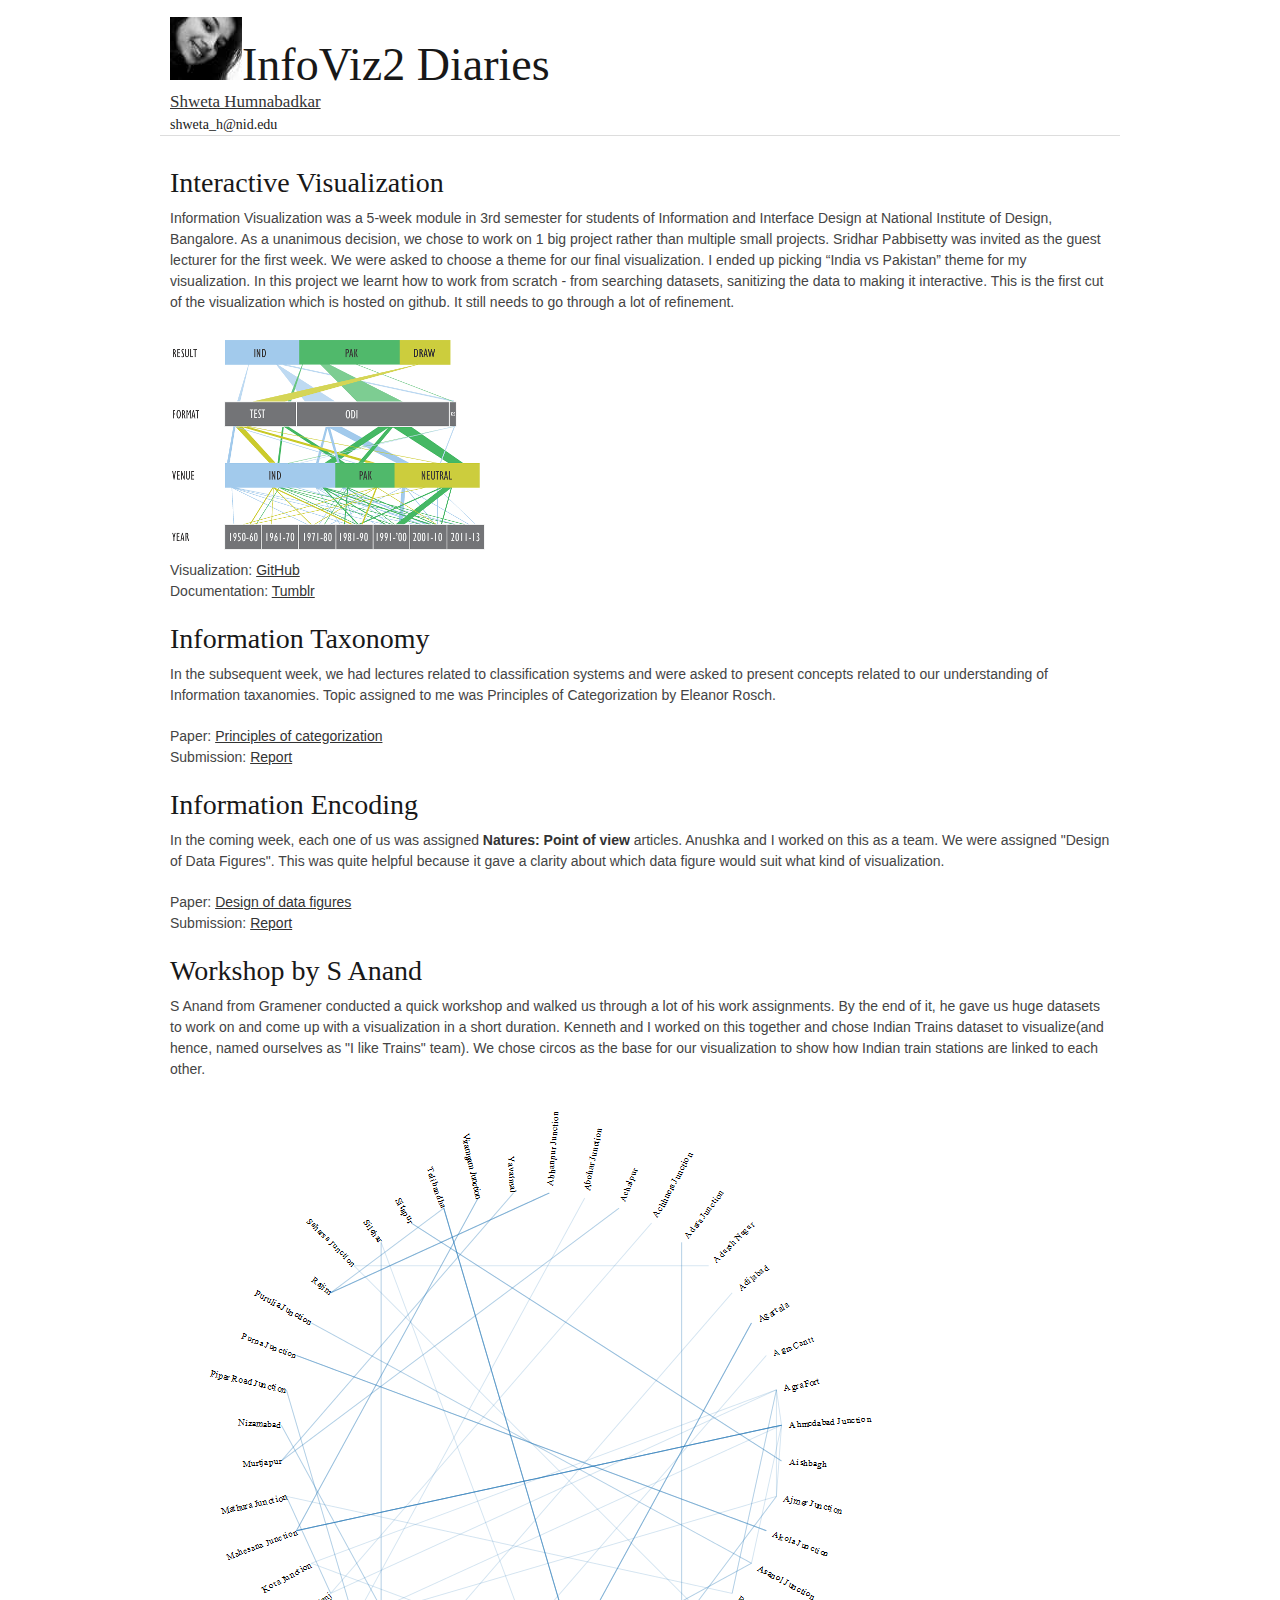
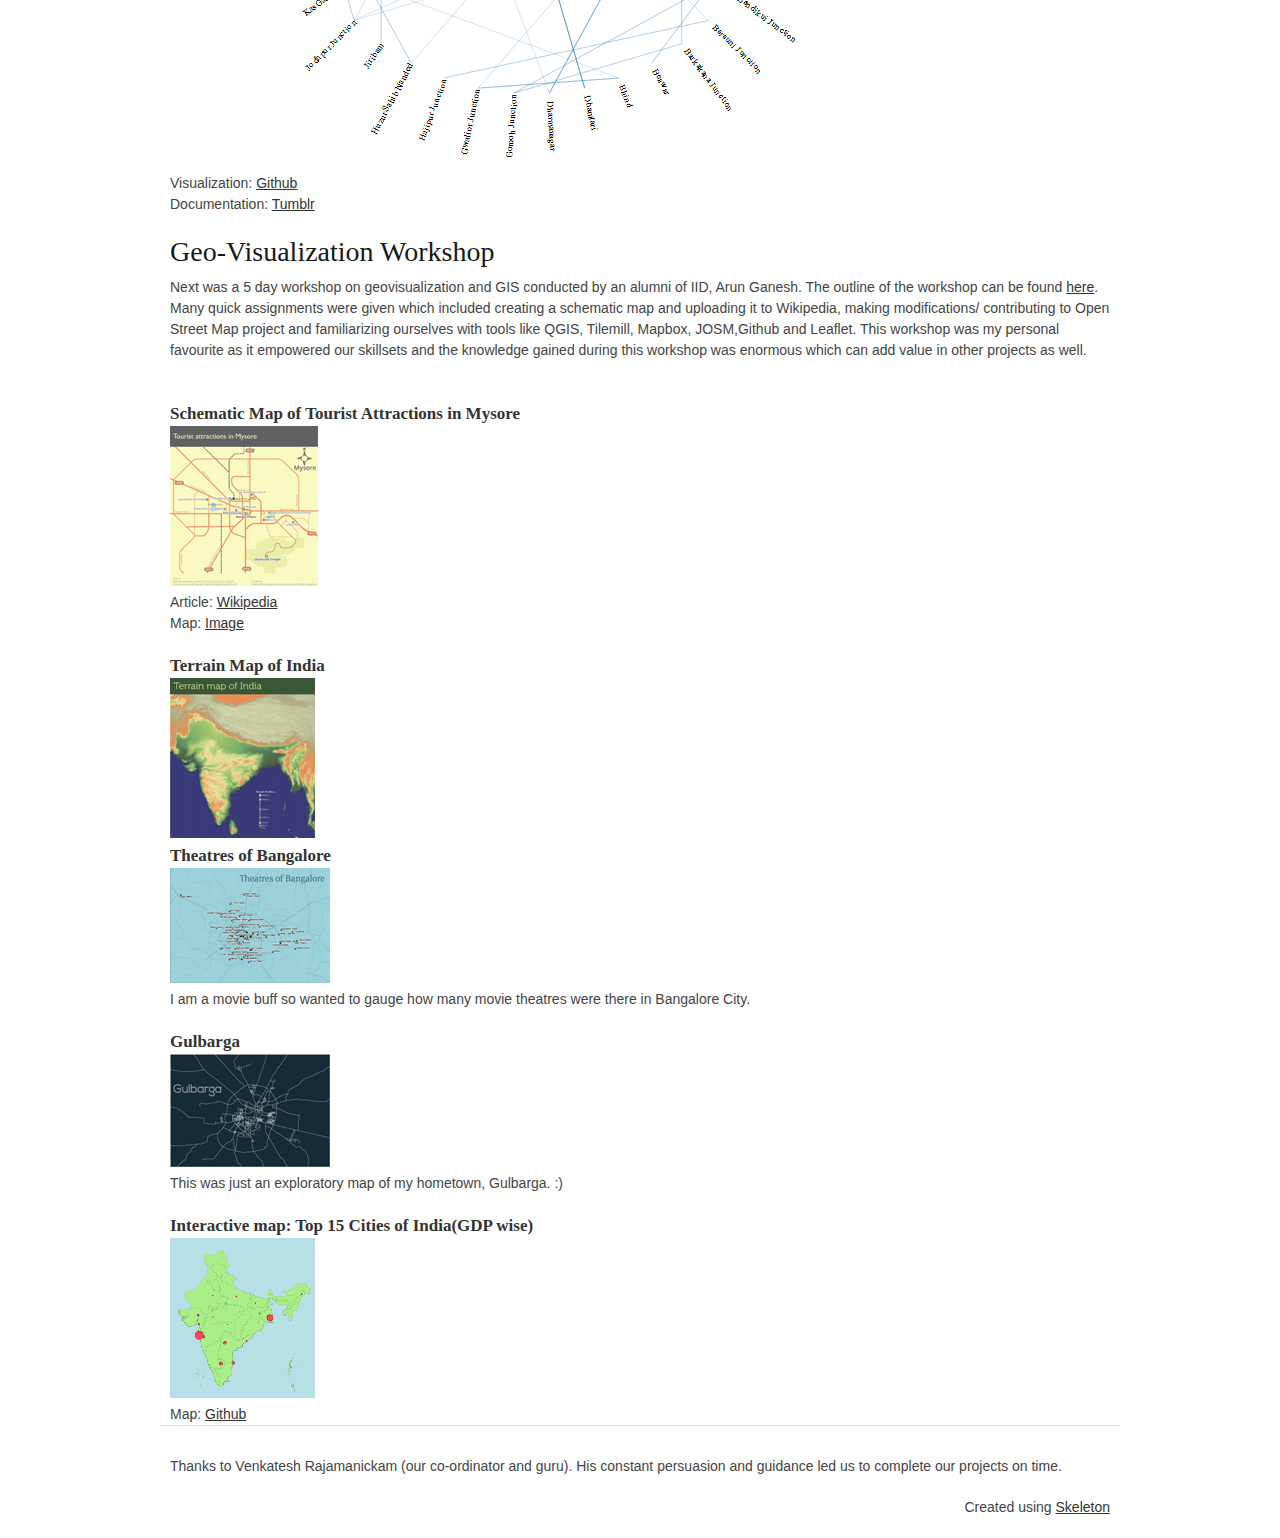
<file: index.html>
<!DOCTYPE html>
<!--[if lt IE 7 ]><html class="ie ie6" lang="en"> <![endif]-->
<!--[if IE 7 ]><html class="ie ie7" lang="en"> <![endif]-->
<!--[if IE 8 ]><html class="ie ie8" lang="en"> <![endif]-->
<!--[if (gte IE 9)|!(IE)]><!--><html lang="en"> <!--<![endif]-->
<head>

	<!-- Basic Page Needs
  ================================================== -->
	<meta charset="utf-8">
	<title>Information Visualization Summary</title>
	<meta name="description" content="">
	<meta name="author" content="Shweta Humnabadkar">

	<!-- Mobile Specific Metas
  ================================================== -->
	<meta name="viewport" content="width=device-width, initial-scale=1, maximum-scale=1">

	<!-- CSS
  ================================================== -->
	<link rel="stylesheet" href="stylesheets/base.css">
	<link rel="stylesheet" href="stylesheets/skeleton.css">
	<link rel="stylesheet" href="stylesheets/layout.css">

	<!--[if lt IE 9]>
		<script src="http://html5shim.googlecode.com/svn/trunk/html5.js"></script>
	<![endif]-->

	<!-- Favicons
	================================================== 
	<link rel="shortcut icon" href="images/favicon.ico">
	<link rel="apple-touch-icon" href="images/apple-touch-icon.png">
	<link rel="apple-touch-icon" sizes="72x72" href="images/apple-touch-icon-72x72.png">
	<link rel="apple-touch-icon" sizes="114x114" href="images/apple-touch-icon-114x114.png">
	-->

</head>
<body>



	<!-- Primary Page Layout
	================================================== -->

	<!-- Delete everything in this .container and get started on your own site! -->

	<div class="container">
		<div class="one-tenth column">			
			<table>
			<tr> <td> <a href="http://www.linkedin.com/pub/shweta-humnabadkar-cua/7/997/457"><img src="./images/Mug_shot_1.jpg" title="Click to view profile"></a></td> <td><h1 class="remove-bottom" style="margin-top: 40px"><!--<font color=#3399CC>-->InfoViz2 Diaries</h1></td></tr>
			</table>

		<h5><a href="http://www.linkedin.com/pub/shweta-humnabadkar-cua/7/997/457">Shweta Humnabadkar</a></h5>
		<h6>shweta_h@nid.edu</h6>

		</div>
		<hr />

		<div class="sixteen columns">
			<h3>Interactive Visualization</h3>
			<p>Information Visualization was a 5-week module in 3rd semester for students of Information and Interface Design at National Institute of Design, Bangalore. As a unanimous decision, we chose to work on 1 big project rather than multiple small projects.  Sridhar Pabbisetty was invited as the guest lecturer for the first week. We were asked to choose a theme for our final visualization. I ended up picking “India vs Pakistan” theme for my visualization. In this project we learnt how to work from scratch - from searching datasets, sanitizing the data to making it interactive. This is the first cut of the visualization which is hosted on github. 
			It still needs to go through a lot of refinement.</p>
			<a href="http://shwetahumnabadkar.github.io/India_Pak_Cricket/"><img src="./images/interactive_vis_1.png" title="Click to view visualization"></a>
			<p>Visualization: <a href="http://shwetahumnabadkar.github.io/India_Pak_Cricket/">GitHub</a><br>
			Documentation: <a href="http://datavizdiaries.tumblr.com/post/54358754999/india-vs-pakistan-cricket-visualization">Tumblr</a></p>
		</div>
		<div class="sixteen columns">
			<h3>Information Taxonomy</h3>
			<p>In the subsequent week, we had lectures related to classification systems and were asked to present concepts related to our understanding of Information taxanomies. Topic assigned to me was Principles of Categorization by Eleanor Rosch.</p>
			Paper: <a href="http://commonweb.unifr.ch/artsdean/pub/gestens/f/as/files/4610/9778_083247.pdf">Principles of categorization</a><br>
			Submission: <a href="https://www.dropbox.com/s/ig6bqthrxyzivg1/Principles%20of%20categorization.docx">Report</a></p>
		</div>
		<div class="sixteen columns">
			<h3>Information Encoding</h3>
			<p> In the coming week, each one of us was assigned <strong>Natures: Point of view</strong> articles. Anushka and I worked on this as a team. We were assigned "Design of Data Figures". This was quite helpful because it gave a clarity about which data figure would suit what kind of visualization.</p>
			Paper: <a href="http://www.nature.com/nmeth/journal/v7/n9/full/nmeth0910-665.html">Design of data figures</a><br>
			Submission: <a href="https://www.dropbox.com/s/upa62rusbnep1tx/Design%20of%20data%20figures%20report.pdf">Report</a></p>
		</div>

		<div class="sixteen columns">
			<h3>Workshop by S Anand</h3>
			<p> S Anand from Gramener conducted a quick workshop and walked us through a lot of his work assignments. By the end of it, he gave us huge datasets to work on and come up with a visualization in a short duration. Kenneth and I worked on this together and chose Indian Trains dataset to visualize(and hence, named ourselves as "I like Trains" team). We chose circos as the base for our visualization to show how Indian train stations are linked to each other. </p>
			<a href="http://inosaint.github.io/visualizing-trains/"><img src="./images/trainCircos.png"></a><br>
			Visualization: <a href="http://inosaint.github.io/visualizing-trains/">Github</a><br>
			Documentation: <a href="http://visualizingtrains.tumblr.com/">Tumblr</a></p>
		</div>


		<div class="sixteen columns">
			<h3>Geo-Visualization Workshop</h3>
			<p>Next was a 5 day workshop on geovisualization and GIS conducted by an alumni of IID, Arun Ganesh. The outline of the workshop can be found <a href= "http://en.wikipedia.org/wiki/User:Planemad/Talks/">here</a>. Many quick assignments were given which included creating a schematic map and uploading it to Wikipedia, making modifications/ contributing to Open Street Map project and familiarizing ourselves with tools like QGIS, Tilemill, Mapbox, JOSM,Github and Leaflet. This workshop was my personal favourite as it empowered our skillsets and the knowledge gained during this workshop was enormous which can add value in other projects as well. </p> <br>
			<h5><strong>Schematic Map of Tourist Attractions in Mysore</strong></h5>
			<a href="http://en.wikipedia.org/wiki/File:Schematic_tourist_map_of_Mysore.jpg">
			<img src="./images/small_Mysore_schematic_map.png" title="Schematic map of Mysore"></a><br>
			Article: <a href="http://en.wikipedia.org/wiki/Tourist_attractions_in_Mysore">Wikipedia</a><br>
			Map: <a href="http://en.wikipedia.org/wiki/File:Schematic_tourist_map_of_Mysore.jpg">Image</a></p>
			
			<h5><strong>Terrain Map of India</strong></h5>
			<a href="./images/Terrain.png">
			<img src="./images/small_Terrain.png" title="Terrain Map of India"></a><br>

			<h5><strong>Theatres of Bangalore</strong></h5>
			<a href="./images/Theatres_of_Bangalore.png">
			<img src="./images/small_Theatres_of_Bangalore.png" title="Theatres of Bangalore"></a><br>
			<p>I am a movie buff so wanted to gauge how many movie theatres were there in Bangalore City.</p>


			<h5><strong>Gulbarga</strong></h5>
			<a href="./images/Gulbarga.png">
			<img src="./images/small_Gulbarga.png"  title="Gulbarga"></a><br>
			<p>This was just an exploratory map of my hometown, Gulbarga. :)</p>
			

			<h5><strong>Interactive map: Top 15 Cities of India(GDP wise)</strong></h5>
			<a href="http://shwetahumnabadkar.github.io/Top15_Cities">
			<img src="./images/small_GDP.png" title="Interactive map"></a><br>
			Map: <a href="http://shwetahumnabadkar.github.io/Top15_Cities">Github</a><br>
			
		</div>
		<hr></hr>
		<footer>
			<div class="sixteen columns">
				<p>Thanks to Venkatesh Rajamanickam (our co-ordinator and guru). His constant persuasion and guidance led us to complete our projects on time.</p>
				<p style="text-align:right">Created using <a href="http://www.getskeleton.com/">Skeleton</a></p>
			</div>
		</footer>


<!-- End Document
================================================== -->
</body>
</html>
</file>
<file: stylesheets/base.css>
/*
* Skeleton V1.2
* Copyright 2011, Dave Gamache
* www.getskeleton.com
* Free to use under the MIT license.
* http://www.opensource.org/licenses/mit-license.php
* 6/20/2012
*/


/* Table of Content
==================================================
	#Reset & Basics
	#Basic Styles
	#Site Styles
	#Typography
	#Links
	#Lists
	#Images
	#Buttons
	#Forms
	#Misc */


/* #Reset & Basics (Inspired by E. Meyers)
================================================== */
	html, body, div, span, applet, object, iframe, h1, h2, h3, h4, h5, h6, p, blockquote, pre, a, abbr, acronym, address, big, cite, code, del, dfn, em, img, ins, kbd, q, s, samp, small, strike, strong, sub, sup, tt, var, b, u, i, center, dl, dt, dd, ol, ul, li, fieldset, form, label, legend, table, caption, tbody, tfoot, thead, tr, th, td, article, aside, canvas, details, embed, figure, figcaption, footer, header, hgroup, menu, nav, output, ruby, section, summary, time, mark, audio, video {
		margin: 0;
		padding: 0;
		border: 0;
		font-size: 100%;
		font: inherit;
		vertical-align: baseline; }
	article, aside, details, figcaption, figure, footer, header, hgroup, menu, nav, section {
		display: block; }
	body {
		line-height: 1; }
	ol, ul {
		list-style: none; }
	blockquote, q {
		quotes: none; }
	blockquote:before, blockquote:after,
	q:before, q:after {
		content: '';
		content: none; }
	table {
		border-collapse: collapse;
		border-spacing: 0; }


/* #Basic Styles
================================================== */
	body {
		background: #fff;
		font: 14px/21px "HelveticaNeue", "Helvetica Neue", Helvetica, Arial, sans-serif;
		color: #444;
		-webkit-font-smoothing: antialiased; /* Fix for webkit rendering */
		-webkit-text-size-adjust: 100%;
 }


/* #Typography
================================================== */
	h1, h2, h3, h4, h5, h6 {
		color: #181818;
		font-family: "LeagueGothicRegular","Arvo","Georgia", "Times New Roman", serif;
		font-weight: normal; }
	h1 a, h2 a, h3 a, h4 a, h5 a, h6 a { font-weight: inherit; }
	h1 { font-size: 46px; line-height: 50px; margin-bottom: 14px;}
	h2 { font-size: 35px; line-height: 40px; margin-bottom: 10px; }
	h3 { font-size: 28px; line-height: 34px; margin-bottom: 8px; }
	h4 { font-size: 21px; line-height: 30px; margin-bottom: 4px; }
	h5 { font-size: 17px; line-height: 24px; }
	h6 { font-size: 14px; line-height: 21px; }
	.subheader { color: #777; }

	p { margin: 0 0 20px 0; }
	p img { margin: 0; }
	p.lead { font-size: 21px; line-height: 27px; color: #777;  }

	em { font-style: italic; }
	strong { font-weight: bold; color: #333; }
	small { font-size: 80%; }

/*	Blockquotes  */
	blockquote, blockquote p { font-size: 17px; line-height: 24px; color: #777; font-style: italic; }
	blockquote { margin: 0 0 20px; padding: 9px 20px 0 19px; border-left: 1px solid #ddd; }
	blockquote cite { display: block; font-size: 12px; color: #555; }
	blockquote cite:before { content: "\2014 \0020"; }
	blockquote cite a, blockquote cite a:visited, blockquote cite a:visited { color: #555; }

	hr { border: solid #ddd; border-width: 1px 0 0; clear: both; margin: 10px 0 30px; height: 0; }


/* #Links
================================================== */
	a, a:visited { color: #333; text-decoration: underline; outline: 0; }
	a:hover, a:focus { color: #000; }
	p a, p a:visited { line-height: inherit; }


/* #Lists
================================================== */
	ul, ol { margin-bottom: 20px; }
	ul { list-style: none outside; }
	ol { list-style: decimal; }
	ol, ul.square, ul.circle, ul.disc { margin-left: 30px; }
	ul.square { list-style: square outside; }
	ul.circle { list-style: circle outside; }
	ul.disc { list-style: disc outside; }
	ul ul, ul ol,
	ol ol, ol ul { margin: 4px 0 5px 30px; font-size: 90%;  }
	ul ul li, ul ol li,
	ol ol li, ol ul li { margin-bottom: 6px; }
	li { line-height: 18px; margin-bottom: 12px; }
	ul.large li { line-height: 21px; }
	li p { line-height: 21px; }

/* #Images
================================================== */

	img.scale-with-grid {
		max-width: 100%;
		height: auto; }


/* #Buttons
================================================== */

	.button,
	button,
	input[type="submit"],
	input[type="reset"],
	input[type="button"] {
		background: #eee; /* Old browsers */
		background: #eee -moz-linear-gradient(top, rgba(255,255,255,.2) 0%, rgba(0,0,0,.2) 100%); /* FF3.6+ */
		background: #eee -webkit-gradient(linear, left top, left bottom, color-stop(0%,rgba(255,255,255,.2)), color-stop(100%,rgba(0,0,0,.2))); /* Chrome,Safari4+ */
		background: #eee -webkit-linear-gradient(top, rgba(255,255,255,.2) 0%,rgba(0,0,0,.2) 100%); /* Chrome10+,Safari5.1+ */
		background: #eee -o-linear-gradient(top, rgba(255,255,255,.2) 0%,rgba(0,0,0,.2) 100%); /* Opera11.10+ */
		background: #eee -ms-linear-gradient(top, rgba(255,255,255,.2) 0%,rgba(0,0,0,.2) 100%); /* IE10+ */
		background: #eee linear-gradient(top, rgba(255,255,255,.2) 0%,rgba(0,0,0,.2) 100%); /* W3C */
	  border: 1px solid #aaa;
	  border-top: 1px solid #ccc;
	  border-left: 1px solid #ccc;
	  -moz-border-radius: 3px;
	  -webkit-border-radius: 3px;
	  border-radius: 3px;
	  color: #444;
	  display: inline-block;
	  font-size: 11px;
	  font-weight: bold;
	  text-decoration: none;
	  text-shadow: 0 1px rgba(255, 255, 255, .75);
	  cursor: pointer;
	  margin-bottom: 20px;
	  line-height: normal;
	  padding: 8px 10px;
	  font-family: "HelveticaNeue", "Helvetica Neue", Helvetica, Arial, sans-serif; }

	.button:hover,
	button:hover,
	input[type="submit"]:hover,
	input[type="reset"]:hover,
	input[type="button"]:hover {
		color: #222;
		background: #ddd; /* Old browsers */
		background: #ddd -moz-linear-gradient(top, rgba(255,255,255,.3) 0%, rgba(0,0,0,.3) 100%); /* FF3.6+ */
		background: #ddd -webkit-gradient(linear, left top, left bottom, color-stop(0%,rgba(255,255,255,.3)), color-stop(100%,rgba(0,0,0,.3))); /* Chrome,Safari4+ */
		background: #ddd -webkit-linear-gradient(top, rgba(255,255,255,.3) 0%,rgba(0,0,0,.3) 100%); /* Chrome10+,Safari5.1+ */
		background: #ddd -o-linear-gradient(top, rgba(255,255,255,.3) 0%,rgba(0,0,0,.3) 100%); /* Opera11.10+ */
		background: #ddd -ms-linear-gradient(top, rgba(255,255,255,.3) 0%,rgba(0,0,0,.3) 100%); /* IE10+ */
		background: #ddd linear-gradient(top, rgba(255,255,255,.3) 0%,rgba(0,0,0,.3) 100%); /* W3C */
	  border: 1px solid #888;
	  border-top: 1px solid #aaa;
	  border-left: 1px solid #aaa; }

	.button:active,
	button:active,
	input[type="submit"]:active,
	input[type="reset"]:active,
	input[type="button"]:active {
		border: 1px solid #666;
		background: #ccc; /* Old browsers */
		background: #ccc -moz-linear-gradient(top, rgba(255,255,255,.35) 0%, rgba(10,10,10,.4) 100%); /* FF3.6+ */
		background: #ccc -webkit-gradient(linear, left top, left bottom, color-stop(0%,rgba(255,255,255,.35)), color-stop(100%,rgba(10,10,10,.4))); /* Chrome,Safari4+ */
		background: #ccc -webkit-linear-gradient(top, rgba(255,255,255,.35) 0%,rgba(10,10,10,.4) 100%); /* Chrome10+,Safari5.1+ */
		background: #ccc -o-linear-gradient(top, rgba(255,255,255,.35) 0%,rgba(10,10,10,.4) 100%); /* Opera11.10+ */
		background: #ccc -ms-linear-gradient(top, rgba(255,255,255,.35) 0%,rgba(10,10,10,.4) 100%); /* IE10+ */
		background: #ccc linear-gradient(top, rgba(255,255,255,.35) 0%,rgba(10,10,10,.4) 100%); /* W3C */ }

	.button.full-width,
	button.full-width,
	input[type="submit"].full-width,
	input[type="reset"].full-width,
	input[type="button"].full-width {
		width: 100%;
		padding-left: 0 !important;
		padding-right: 0 !important;
		text-align: center; }

	/* Fix for odd Mozilla border & padding issues */
	button::-moz-focus-inner,
	input::-moz-focus-inner {
    border: 0;
    padding: 0;
	}


/* #Forms
================================================== */

	form {
		margin-bottom: 20px; }
	fieldset {
		margin-bottom: 20px; }
	input[type="text"],
	input[type="password"],
	input[type="email"],
	textarea,
	select {
		border: 1px solid #ccc;
		padding: 6px 4px;
		outline: none;
		-moz-border-radius: 2px;
		-webkit-border-radius: 2px;
		border-radius: 2px;
		font: 13px "HelveticaNeue", "Helvetica Neue", Helvetica, Arial, sans-serif;
		color: #777;
		margin: 0;
		width: 210px;
		max-width: 100%;
		display: block;
		margin-bottom: 20px;
		background: #fff; }
	select {
		padding: 0; }
	input[type="text"]:focus,
	input[type="password"]:focus,
	input[type="email"]:focus,
	textarea:focus {
		border: 1px solid #aaa;
 		color: #444;
 		-moz-box-shadow: 0 0 3px rgba(0,0,0,.2);
		-webkit-box-shadow: 0 0 3px rgba(0,0,0,.2);
		box-shadow:  0 0 3px rgba(0,0,0,.2); }
	textarea {
		min-height: 60px; }
	label,
	legend {
		display: block;
		font-weight: bold;
		font-size: 13px;  }
	select {
		width: 220px; }
	input[type="checkbox"] {
		display: inline; }
	label span,
	legend span {
		font-weight: normal;
		font-size: 13px;
		color: #444; }

/* #Misc
================================================== */
	.remove-bottom { margin-bottom: 0 !important; }
	.half-bottom { margin-bottom: 10px !important; }
	.add-bottom { margin-bottom: 20px !important; }
</file>
<file: stylesheets/skeleton.css>
/*
* Skeleton V1.2
* Copyright 2011, Dave Gamache
* www.getskeleton.com
* Free to use under the MIT license.
* http://www.opensource.org/licenses/mit-license.php
* 6/20/2012
*/


/* Table of Contents
==================================================
    #Base 960 Grid
    #Tablet (Portrait)
    #Mobile (Portrait)
    #Mobile (Landscape)
    #Clearing */



/* #Base 960 Grid
================================================== */

    .container                                  { position: relative; width: 960px; margin: 0 auto; padding: 0; }
    .container .column,
    .container .columns                         { float: left; display: inline; margin-left: 10px; margin-right: 10px; }
    .row                                        { margin-bottom: 20px; }

    /* Nested Column Classes */
    .column.alpha, .columns.alpha               { margin-left: 0; }
    .column.omega, .columns.omega               { margin-right: 0; }

    /* Base Grid */
    .container .one.column,
    .container .one.columns                     { width: 40px;  }
    .container .two.columns                     { width: 100px; }
    .container .three.columns                   { width: 160px; }
    .container .four.columns                    { width: 220px; }
    .container .five.columns                    { width: 280px; }
    .container .six.columns                     { width: 340px; }
    .container .seven.columns                   { width: 400px; }
    .container .eight.columns                   { width: 460px; }
    .container .nine.columns                    { width: 520px; }
    .container .ten.columns                     { width: 580px; }
    .container .eleven.columns                  { width: 640px; }
    .container .twelve.columns                  { width: 700px; }
    .container .thirteen.columns                { width: 760px; }
    .container .fourteen.columns                { width: 820px; }
    .container .fifteen.columns                 { width: 880px; }
    .container .sixteen.columns                 { width: 940px; }

    .container .one-third.column                { width: 300px; }
    .container .two-thirds.column               { width: 620px; }

    /* Offsets */
    .container .offset-by-one                   { padding-left: 60px;  }
    .container .offset-by-two                   { padding-left: 120px; }
    .container .offset-by-three                 { padding-left: 180px; }
    .container .offset-by-four                  { padding-left: 240px; }
    .container .offset-by-five                  { padding-left: 300px; }
    .container .offset-by-six                   { padding-left: 360px; }
    .container .offset-by-seven                 { padding-left: 420px; }
    .container .offset-by-eight                 { padding-left: 480px; }
    .container .offset-by-nine                  { padding-left: 540px; }
    .container .offset-by-ten                   { padding-left: 600px; }
    .container .offset-by-eleven                { padding-left: 660px; }
    .container .offset-by-twelve                { padding-left: 720px; }
    .container .offset-by-thirteen              { padding-left: 780px; }
    .container .offset-by-fourteen              { padding-left: 840px; }
    .container .offset-by-fifteen               { padding-left: 900px; }



/* #Tablet (Portrait)
================================================== */

    /* Note: Design for a width of 768px */

    @media only screen and (min-width: 768px) and (max-width: 959px) {
        .container                                  { width: 768px; }
        .container .column,
        .container .columns                         { margin-left: 10px; margin-right: 10px;  }
        .column.alpha, .columns.alpha               { margin-left: 0; margin-right: 10px; }
        .column.omega, .columns.omega               { margin-right: 0; margin-left: 10px; }
        .alpha.omega                                { margin-left: 0; margin-right: 0; }

        .container .one.column,
        .container .one.columns                     { width: 28px; }
        .container .two.columns                     { width: 76px; }
        .container .three.columns                   { width: 124px; }
        .container .four.columns                    { width: 172px; }
        .container .five.columns                    { width: 220px; }
        .container .six.columns                     { width: 268px; }
        .container .seven.columns                   { width: 316px; }
        .container .eight.columns                   { width: 364px; }
        .container .nine.columns                    { width: 412px; }
        .container .ten.columns                     { width: 460px; }
        .container .eleven.columns                  { width: 508px; }
        .container .twelve.columns                  { width: 556px; }
        .container .thirteen.columns                { width: 604px; }
        .container .fourteen.columns                { width: 652px; }
        .container .fifteen.columns                 { width: 700px; }
        .container .sixteen.columns                 { width: 748px; }

        .container .one-third.column                { width: 236px; }
        .container .two-thirds.column               { width: 492px; }

        /* Offsets */
        .container .offset-by-one                   { padding-left: 48px; }
        .container .offset-by-two                   { padding-left: 96px; }
        .container .offset-by-three                 { padding-left: 144px; }
        .container .offset-by-four                  { padding-left: 192px; }
        .container .offset-by-five                  { padding-left: 240px; }
        .container .offset-by-six                   { padding-left: 288px; }
        .container .offset-by-seven                 { padding-left: 336px; }
        .container .offset-by-eight                 { padding-left: 384px; }
        .container .offset-by-nine                  { padding-left: 432px; }
        .container .offset-by-ten                   { padding-left: 480px; }
        .container .offset-by-eleven                { padding-left: 528px; }
        .container .offset-by-twelve                { padding-left: 576px; }
        .container .offset-by-thirteen              { padding-left: 624px; }
        .container .offset-by-fourteen              { padding-left: 672px; }
        .container .offset-by-fifteen               { padding-left: 720px; }
    }


/*  #Mobile (Portrait)
================================================== */

    /* Note: Design for a width of 320px */

    @media only screen and (max-width: 767px) {
        .container { width: 300px; }
        .container .columns,
        .container .column { margin: 0; }

        .container .one.column,
        .container .one.columns,
        .container .two.columns,
        .container .three.columns,
        .container .four.columns,
        .container .five.columns,
        .container .six.columns,
        .container .seven.columns,
        .container .eight.columns,
        .container .nine.columns,
        .container .ten.columns,
        .container .eleven.columns,
        .container .twelve.columns,
        .container .thirteen.columns,
        .container .fourteen.columns,
        .container .fifteen.columns,
        .container .sixteen.columns,
        .container .one-third.column,
        .container .two-thirds.column  { width: 300px; }

        /* Offsets */
        .container .offset-by-one,
        .container .offset-by-two,
        .container .offset-by-three,
        .container .offset-by-four,
        .container .offset-by-five,
        .container .offset-by-six,
        .container .offset-by-seven,
        .container .offset-by-eight,
        .container .offset-by-nine,
        .container .offset-by-ten,
        .container .offset-by-eleven,
        .container .offset-by-twelve,
        .container .offset-by-thirteen,
        .container .offset-by-fourteen,
        .container .offset-by-fifteen { padding-left: 0; }

    }


/* #Mobile (Landscape)
================================================== */

    /* Note: Design for a width of 480px */

    @media only screen and (min-width: 480px) and (max-width: 767px) {
        .container { width: 420px; }
        .container .columns,
        .container .column { margin: 0; }

        .container .one.column,
        .container .one.columns,
        .container .two.columns,
        .container .three.columns,
        .container .four.columns,
        .container .five.columns,
        .container .six.columns,
        .container .seven.columns,
        .container .eight.columns,
        .container .nine.columns,
        .container .ten.columns,
        .container .eleven.columns,
        .container .twelve.columns,
        .container .thirteen.columns,
        .container .fourteen.columns,
        .container .fifteen.columns,
        .container .sixteen.columns,
        .container .one-third.column,
        .container .two-thirds.column { width: 420px; }
    }


/* #Clearing
================================================== */

    /* Self Clearing Goodness */
    .container:after { content: "\0020"; display: block; height: 0; clear: both; visibility: hidden; }

    /* Use clearfix class on parent to clear nested columns,
    or wrap each row of columns in a <div class="row"> */
    .clearfix:before,
    .clearfix:after,
    .row:before,
    .row:after {
      content: '\0020';
      display: block;
      overflow: hidden;
      visibility: hidden;
      width: 0;
      height: 0; }
    .row:after,
    .clearfix:after {
      clear: both; }
    .row,
    .clearfix {
      zoom: 1; }

    /* You can also use a <br class="clear" /> to clear columns */
    .clear {
      clear: both;
      display: block;
      overflow: hidden;
      visibility: hidden;
      width: 0;
      height: 0;
    }
</file>
<file: stylesheets/layout.css>
/*
* Skeleton V1.2
* Copyright 2011, Dave Gamache
* www.getskeleton.com
* Free to use under the MIT license.
* http://www.opensource.org/licenses/mit-license.php
* 6/20/2012
*/

/* Table of Content
==================================================
	#Site Styles
	#Page Styles
	#Media Queries
	#Font-Face */

/* #Site Styles
================================================== */

/* #Page Styles
================================================== */

/* #Media Queries
================================================== */

	/* Smaller than standard 960 (devices and browsers) */
	@media only screen and (max-width: 959px) {}

	/* Tablet Portrait size to standard 960 (devices and browsers) */
	@media only screen and (min-width: 768px) and (max-width: 959px) {}

	/* All Mobile Sizes (devices and browser) */
	@media only screen and (max-width: 767px) {}

	/* Mobile Landscape Size to Tablet Portrait (devices and browsers) */
	@media only screen and (min-width: 480px) and (max-width: 767px) {}

	/* Mobile Portrait Size to Mobile Landscape Size (devices and browsers) */
	@media only screen and (max-width: 479px) {}


/* #Font-Face
================================================== */
/* 	This is the proper syntax for an @font-face file
		Just create a "fonts" folder at the root,
		copy your FontName into code below and remove
		comment brackets */

/*	@font-face {
	    font-family: 'FontName';
	    src: url('../fonts/FontName.eot');
	    src: url('../fonts/FontName.eot?iefix') format('eot'),
	         url('../fonts/FontName.woff') format('woff'),
	         url('../fonts/FontName.ttf') format('truetype'),
	         url('../fonts/FontName.svg#webfontZam02nTh') format('svg');
	    font-weight: normal;
	    font-style: normal; }
*/
</file>
